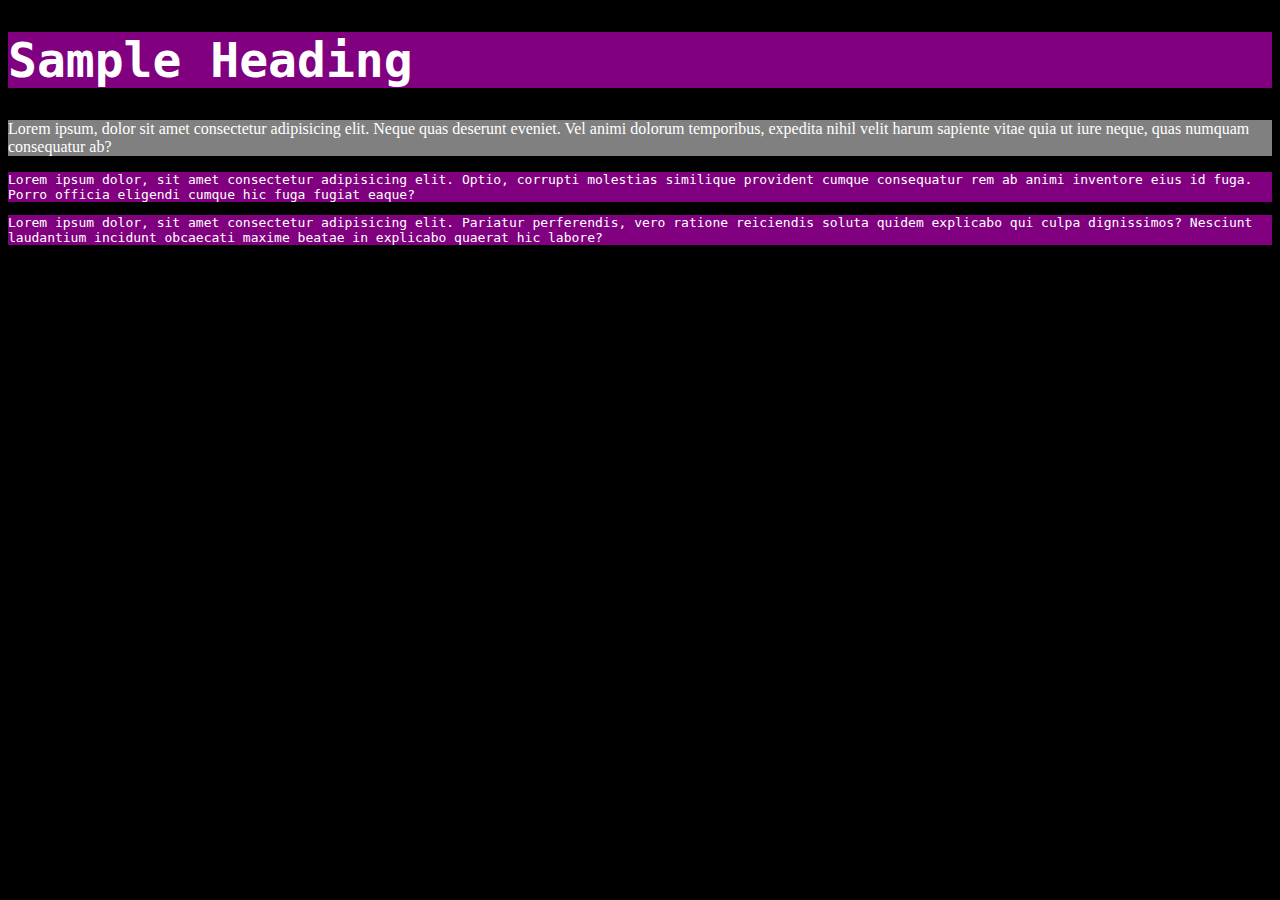
<file: HTML Assigment/Day 5/index.html>
<!DOCTYPE html>
<html lang="en">

<head>
<link rel="stylesheet" href="index.css">
</head>

<body>
<h1>
Sample Heading
</h1>

<p>
Lorem ipsum, dolor sit amet consectetur adipisicing elit. Neque quas deserunt eveniet. Vel animi dolorum temporibus, expedita nihil velit harum sapiente vitae quia ut iure neque, quas numquam consequatur ab?
</p>

<div id="div-container">
Lorem ipsum dolor, sit amet consectetur adipisicing elit. Optio, corrupti molestias similique provident cumque consequatur rem ab animi inventore eius id fuga. Porro officia eligendi cumque hic fuga fugiat eaque?
</div>

<p class="paragraph-class">
Lorem ipsum dolor, sit amet consectetur adipisicing elit. Pariatur perferendis, vero ratione reiciendis soluta quidem explicabo qui culpa dignissimos? Nesciunt laudantium incidunt obcaecati maxime beatae in explicabo quaerat hic labore?
</p>
</body>

</html>
</file>
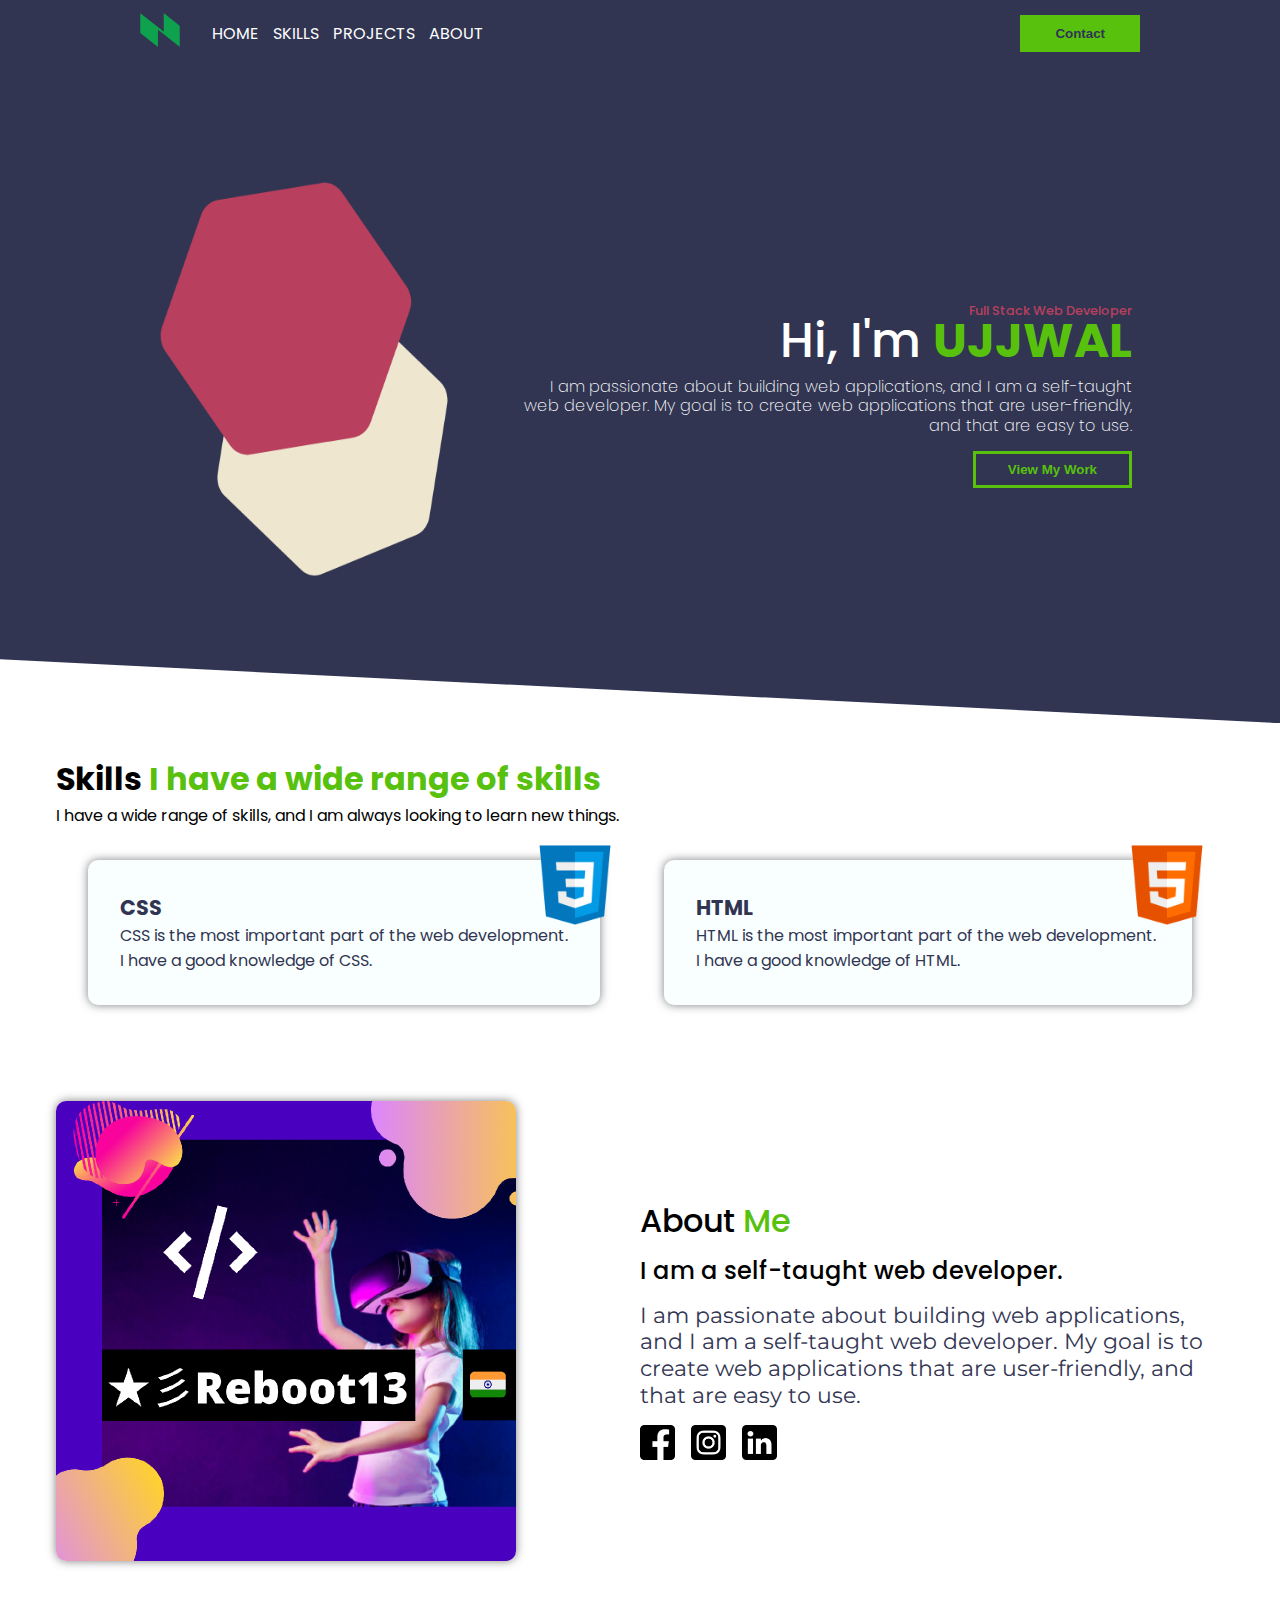
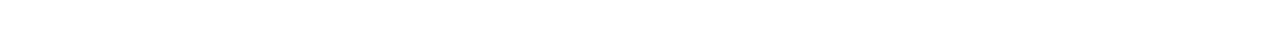
<file: HTML Assigment/Day 7/index.html>
<!DOCTYPE html>
<html lang="en">

<head>
  <meta charset="UTF-8" />
  <meta http-equiv="X-UA-Compatible" content="IE=edge" />
  <meta name="viewport" content="width=device-width, initial-scale=1.0" />
  <title>Document</title>
  <link rel="stylesheet" href="./styles/style.css" />
  <link rel="preconnect" href="https://fonts.googleapis.com" />
  <link rel="preconnect" href="https://fonts.gstatic.com" crossorigin />
  <link
    href="https://fonts.googleapis.com/css2?family=Poppins:ital,wght@0,100;0,200;0,300;0,400;0,500;0,600;0,700;0,800;0,900;1,100;1,200;1,300;1,400;1,500;1,600;1,700;1,800;1,900&display=swap"
    rel="stylesheet" />
</head>

<body>
  <header>
    <div class="container">
      <nav class="flex item-center justify-between">
        <div class="left flex item-center">
          <div class="brand">
            <img src="images/logo.png" height="40" width="40" />
          </div>
          <div class="links">
            <a href="#">Home</a>
            <a href="#">Skills</a>
            <a href="#">Projects</a>
            <a href="#about">About</a>
          </div>
        </div>
        <div class="right">
          <button class="btn btn-primary">
            Contact
          </button>
        </div>
      </nav>
      <div class="hero flex item-center">
        <div class="left ">
          <img src="./images/Me.png" height="650" width="370" />
        </div>
        <div class="right text-between">
          <h6>
            Full Stack Web Developer
          </h6>
          <h1>
            Hi, I'm <span><b>UJJWAL</b></span>
          </h1>
          <p>
            I am passionate about building web applications,
            and I am a self-taught web developer.
            My goal is to create web applications that are
            user-friendly, and that are easy to use.

          </p>

          <div class="btn-container">
            <button class="btn btn-secondary">
              View My Work
            </button>
          </div>
        </div>
      </div>
  </header>
   <section class="skills">
    <div class='container'>
      <h1 class="skill-heading">
        Skills
        <span>
          I have a wide range of skills
        </span>
      </h1>
      <p>
        I have a wide range of skills,
        and I am always looking to learn new things.
      </p>
      <div class='wrapper flex'>
        <div class='card '>
          <img src="./images/skills/css.png" height="100" width="100">
          <h3>CSS</h3>
          <p>
            CSS is the most important part of the web development.
            I have a good knowledge of CSS.
          </p>
        </div>
        <div class='card'>
          <img src="./images/skills/html.png" height="100" width="100">
          <h3>HTML</h3>
          <p>
            HTML is the most important part of the web development.
            I have a good knowledge of HTML.
          </p>
      </div>
    </div>
    </div>
    <section>
  <section id="about"  class="about">
    <div class="container flex justify-between item-center ">
      <div class='flex-1'>
        <img class="me-img" src="./images/58563133.png" />
      </div>
      <div class='flex-1'>
        <h1>
          About <span>Me</span>
        </h1>
        <h2>
          I am a self-taught web developer.
        </h2>
        <p>
          I am passionate about building web applications,
          and I am a self-taught web developer.
          My goal is to create web applications that are
          user-friendly, and that are easy to use.
        </p>
        <div class='social'>
          <a href="#">
            <img src="./images/icons/fb.png">
          </a>
          <a href="#">
            <img src="./images/icons/insta.png">
          </a>
          <a href="#">
            <img src="./images/icons/linkdin.png">
          </a>
        </div>
      </div>

    </div>


  </section>
 
</body>

</html>
</file>
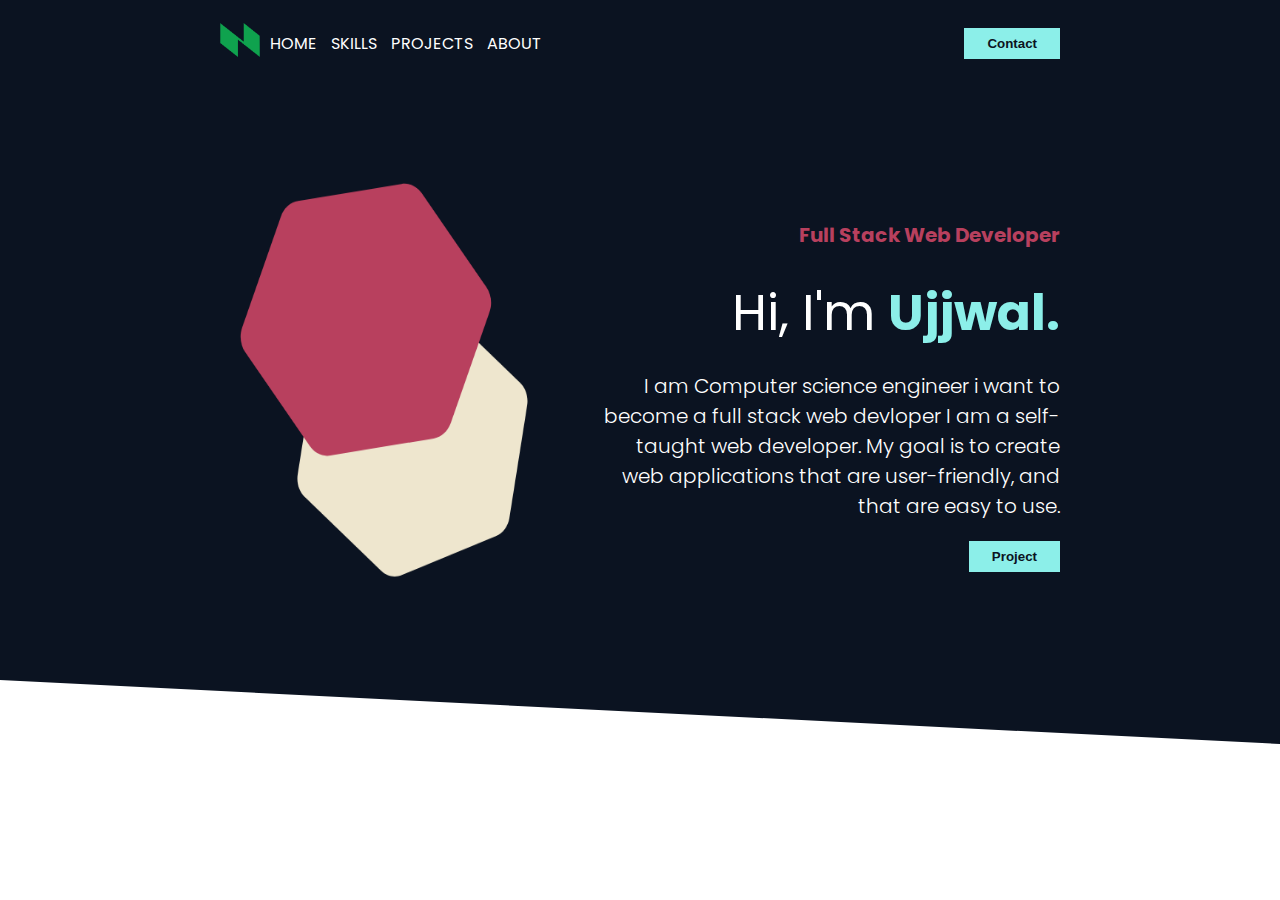
<file: HTML Assigment/Day6/index.html>
<!DOCTYPE html>
<html lang="en">
  <head>
    <meta charset="UTF-8" />
    <meta
      http-equiv="X-UA-Compatible"
      content="IE=edge"
    />
    <meta
      name="viewport"
      content="width=device-width, initial-scale=1.0"
    />
    <link
      rel="preconnect"
      href="https://fonts.googleapis.com"
    />
    <link
      rel="preconnect"
      href="https://fonts.gstatic.com"
      crossorigin
    />
    <link
      href="https://fonts.googleapis.com/css2?family=Poppins:ital,wght@0,100;0,200;0,300;0,400;0,500;0,600;0,700;0,800;0,900;1,100;1,200;1,300;1,400;1,500;1,600;1,700;1,800;1,900&display=swap"
      rel="stylesheet"
    />
    <link
      rel="stylesheet"
      href="./styles/index.css"
      type="text/css"
    />
    <title>Portfolio. 📄</title>
  </head>
  <body>
    <header>
      <div class="container">
        <nav
          class="flex justify-between items-center"
        >
          <div
            class="left flex items-center"
          >
            <div class="brand">
              <img
                src="assets/logo.png"
                height="40"
                width="40"
              />
            </div>
            <div class="links">
              <a href="#">Home</a>
              <a href="#">Skills</a>
              <a href="#">Projects</a>
              <a href="#">About</a>
            </div>
          </div>
          <div class="right">
            <button
              class="btn btn-primary"
            >
              Contact
            </button>
          </div>
        </nav>
        <div
          class="hero flex item-center"
        >
          <div class="left">
            <img
              src="./assets/Me.png"
              height="650"
              width="370"
            />
          </div>
          <div class="right ">
            <h5>
              Full Stack Web Developer
            </h5><br>
            <h1>Hi, I'm   <span> Ujjwal.</span>   </h1>
            <p>
              I am Computer science engineer i want to become a full stack web devloper 
              I am a self-taught web
              developer. My goal is to
              create web applications
              that are user-friendly,
              and that are easy to use.
            </p>
            <div>
              <button
                class="btn btn-primary"
              >
                Project
              </button>
            </div>
          </div>
        </div>
      </div>
    </header>
  </body>
</html>
</file>
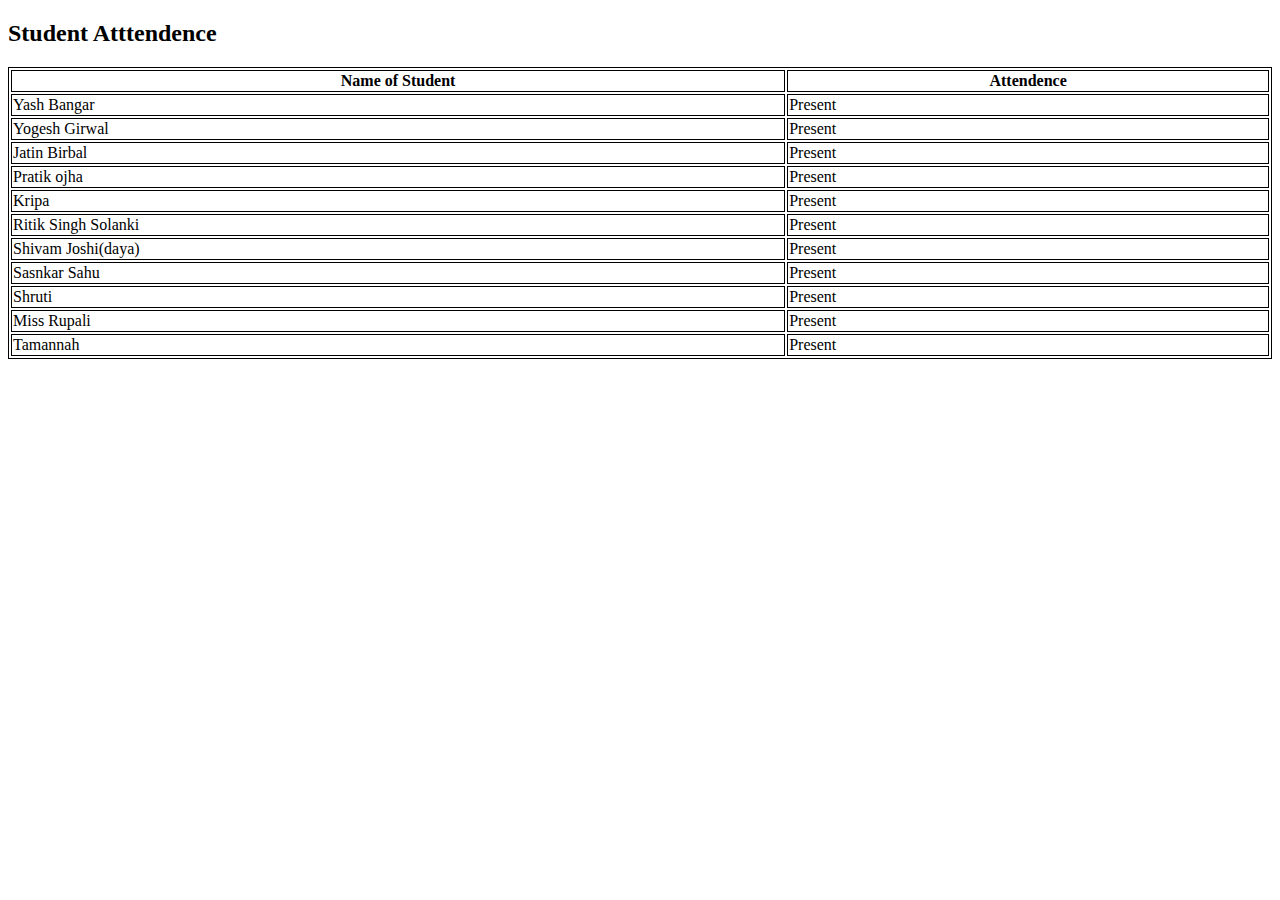
<file: Day 3/day3.html>
<!DOCTYPE html>
<html>
<style>
table, th, td {
border:1px solid black;
}
</style>
<body>

<h2>Student Atttendence</h2>

<table style="width:100%">
<tr>
<th>Name of Student</th>
<th>Attendence</th>
</tr>
<tr>
<td>Yash Bangar</td>
<td>Present</td>
</tr>
<tr>
<td>Yogesh Girwal</td>
<td>Present</td>
</tr>
<tr>
<td>Jatin Birbal</td>
<td>Present</td>
</tr>
<tr>
<td>Pratik ojha</td>
<td>Present</td>
</tr>
<tr>
<td>Kripa</td>
<td>Present</td>
</tr>
<tr>
<td>Ritik Singh Solanki</td>
<td>Present</td>
</tr>
<tr>
<td>Shivam Joshi(daya)</td>
<td>Present</td>
</tr>
<tr>
<td>Sasnkar Sahu</td>
<td>Present</td>
</tr>
<tr>
<td>Shruti</td>
<td>Present</td>
</tr>

<tr>
<td>Miss Rupali</td>
<td>Present</td>
</tr>
<tr>
<td>Tamannah</td>
<td>Present</td>
</tr>
</table>
</body>
</html>
</file>
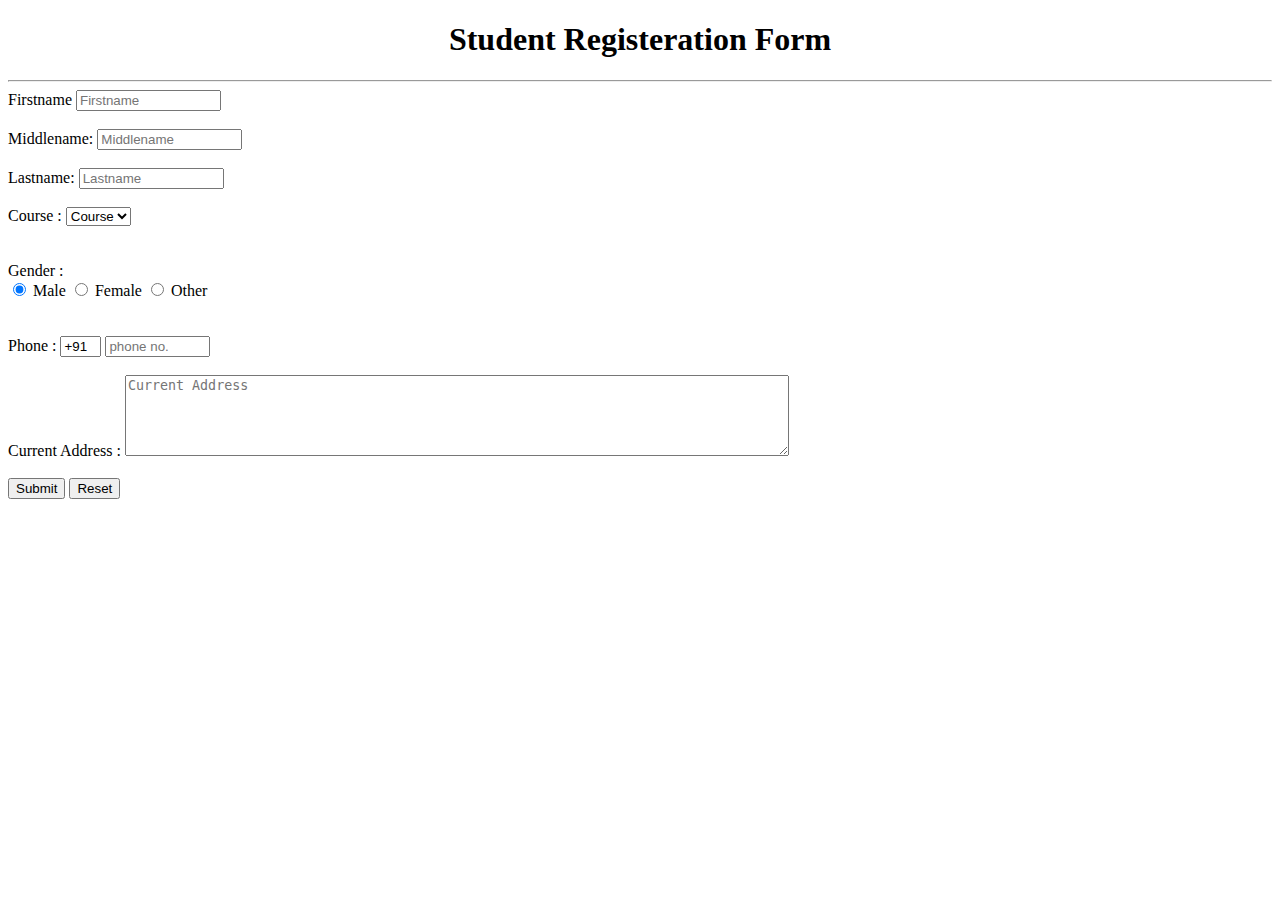
<file: Day 3/StudentRegisteration.html>
<!DOCTYPE html>
<html>
<head>
<meta name="viewport" content="width=device-width, initial-scale=1">
</head>
<body>
<form>
<div class="container">
<center>  <h1> Student Registeration Form</h1> </center>
<hr>
<label> Firstname </label> 
<input type="text" name="firstname" placeholder= "Firstname" size="15" required /> 
<br><br>
<label> Middlename: </label>
<input type="text" name="middlename" placeholder="Middlename" size="15" required />
<br><br>
<label> Lastname: </label>  
<input type="text" name="lastname" placeholder="Lastname" size="15"required /> 
<br><br>
<div>
<label> 
Course :
</label> 

<select>
<option value="Course">Course</option>
<option value="7 th">7 th</option>
<option value="8 th">8 th</option>
<option value="9 th">9 th</option>
<option value="10 th">10 th</option>
<option value="11 th">11 th</option>
<option value="12 th">12 th</option>
</select>
</div>
<div>
<label> 
<br><br>
Gender :
</label><br>
<input type="radio" value="Male" name="gender" checked > Male 
<input type="radio" value="Female" name="gender"> Female 
<input type="radio" value="Other" name="gender"> Other
</div>
<br><br>
<label> 
Phone :
</label>
<input type="text" name="country code" placeholder="Country Code"  value="+91" size="2"/> 
<input type="text" name="phone" placeholder="phone no." size="10"/ required> 
<br><br>
Current Address :
<label>
<textarea cols="80" rows="5" placeholder="Current Address" value="address"/ required></textarea>
</label>
<br><br>
<label>
<input type="submit" value="Submit">
<input type="reset" value="Reset">
</label>
</file>
<file: HTML Assigment/Day 5/index.css>
h1 {
color: red;
font-size: 3rem;
}

p {
color: white;
background-color: gray;
}


#div-container{
color: blue;
background-color: gray;
}

.paragraph-class {
color:white;
font-family: monospace;
background-color: purple;
}

* {
color: white;
background-color: black;
}

#div-container, .paragraph-class, h1{
color: white;
background-color: purple;
font-family: monospace;    
}
</file>
<file: HTML Assigment/Day 7/styles/style.css>
@import 'utils.css';
@import url('https://fonts.googleapis.com/css2?family=Montserrat:ital,wght@0,100;0,200;0,300;0,400;0,500;0,600;0,700;0,800;0,900;1,100;1,200;1,300;1,400;1,500;1,600;1,700;1,800;1,900&display=swap');


html {
  scroll-behavior: smooth;
}

:root {
  --primary: #58c10e;
  --dark: #313552;
  --light: #f9ffff;
  --tertiary: #b8405e;
  --pure: #ffffff;
  --mix: #fbfbfb;
}

* {
  padding: 0;
  margin: 0;
  box-sizing: border-box;
  -webkit-font-smoothing: antialiased;
}
body {
  font-family: 'Poppins', sans-serif;
}
header {
  background: var(--dark);
  clip-path: polygon(
    0 0,
    100% 0,
    100% 100%,
    0 calc(100% - 5vw)
  );
}
span {
  color: var(--primary);
}

h6 {
  font-size: 0.8rem;
  font-weight: 500;
  color: var(--tertiary);
}
header nav .left a {
  color: var(--pure);
  text-decoration: none;
  margin-right: 10px;
  text-transform: uppercase;
  transition: all 0.3s ease-in-out;
}

header nav .left a:hover {
  color: var(--primary);
}

header nav {
  padding: 0.6rem 0;
}

.brand {
  margin-right: 2rem;
}

.container {
  max-width: 1200px;
  margin: 0 auto;
  padding: 0 100px;
}

.hero .right {
  display: flex;
  flex-direction: column;
  justify-content: center;
  align-items: flex-end;
  padding: 0.5rem;
  color: var(--pure);
  text-align: end;
}
.hero .right p {
  font-size: 0.8rem;
  line-height: 1.5;
}

.hero .right h1 {
  font-size: 3rem;
  font-weight: 500;
  line-height: 1.2;
  margin: -0.5rem 0 0.5rem 0;
}

.hero .right p {
  font-size: 1rem;
  font-weight: 200;
  line-height: 1.2;
  margin: 0 0 1rem 0;
}

section {
  padding: 1rem 0;
}

section.about h1 {
  font-size: 2rem;
  font-weight: 500;
  line-height: 1.2;
  margin: 0 0 1rem 0;
}
section.about h2 {
  font-size: 1.5rem;
  font-weight: 500;
  line-height: 1.2;
  margin: 0 0 1rem 0;
}

section.about p {
  font-family: 'Montserrat', sans-serif;
  color: var(--dark);
  font-weight: 400;
  font-size: 1.4rem;
  line-height: 1.2;
  margin: 0 0 1rem 0;
}

section.about .social {
  display: flex;
}

section.about .social img {
  height: 35px;
  width: 35px;
}
section.about .social a {
  margin-right: 1rem;
  text-decoration: none;
  transition: all 0.3s ease-in-out;
  border-radius: 50%;
}

section.about .social a:hover {
  transform: scale(1.2);
}

section .container {
  padding: 1rem;
}

.me-img {
  border-radius: 10px;
  box-shadow: 0 0 10px
    rgba(0, 0, 0, 0.5);
}
.wrapper {
  display: flex;
}

.card {
  background-color: var(--light);
  margin: 2rem;
  padding: 2rem;
  box-shadow: 0 0 10px
    rgba(0, 0, 0, 0.5);
  position: relative;
  transition: all 0.3s ease-in-out;
  border-radius: 10px;
  cursor: pointer;
  color: var(--dark);
}
.card:hover {
  background-color: var(--dark);
  color: var(--light);
}

.card h3 {
  font-size: 1.3rem;
}
.card img {
  position: absolute;
  right: -25px;
  top: -25px;
}
</file>
<file: HTML Assigment/Day6/styles/index.css>
@import 'utils.css';

:root {
  --primary: #8cefe9;
  --dark: #0b1321;
  --light: #ffffff;
  --tertiary: #b8405e;
  --pure: #ffffff;
  --mix: #54bab9;

}
span{
  text-overflow: clip;
  font-weight: bold;
}

* {
  padding: 0;
  margin: 0;
  box-sizing: border-box;
}

span {
  color: var(--primary);
}

body {
  font-family: 'Poppins', sans-serif;
}

.container {
  padding: 0px 200px;
  /* margin: 0 auto; */
}

header {
  background-color: var(--dark);
  padding: 20px;
  box-shadow: 0px 2px 4px
    rgba(0, 0, 0, 0.1);
    clip-path: polygon(0 0, 100% 0, 100% 100%, 0 calc(100% - 5vw));
}

header nav .left a {
  color: var(--light);
  text-decoration: none;
  margin-left: 10px;
  text-transform: uppercase;
}

header nav .left a:hover {
  color: var(--primary);
}


h5 {
    color :var(--tertiary);
    font-size: 20px;
}

.hero .right {
  display: flex;
  flex-direction: column;
  color: var(--light);
  justify-content: center;
  text-align: end;
}

.hero h1{
    font-size: 50px;
    font-weight: 400;
    margin-bottom: 20px;
}

.hero p{
    font-size: 20px;
    font-weight: 300;
    margin-bottom: 20px;
}
</file>
